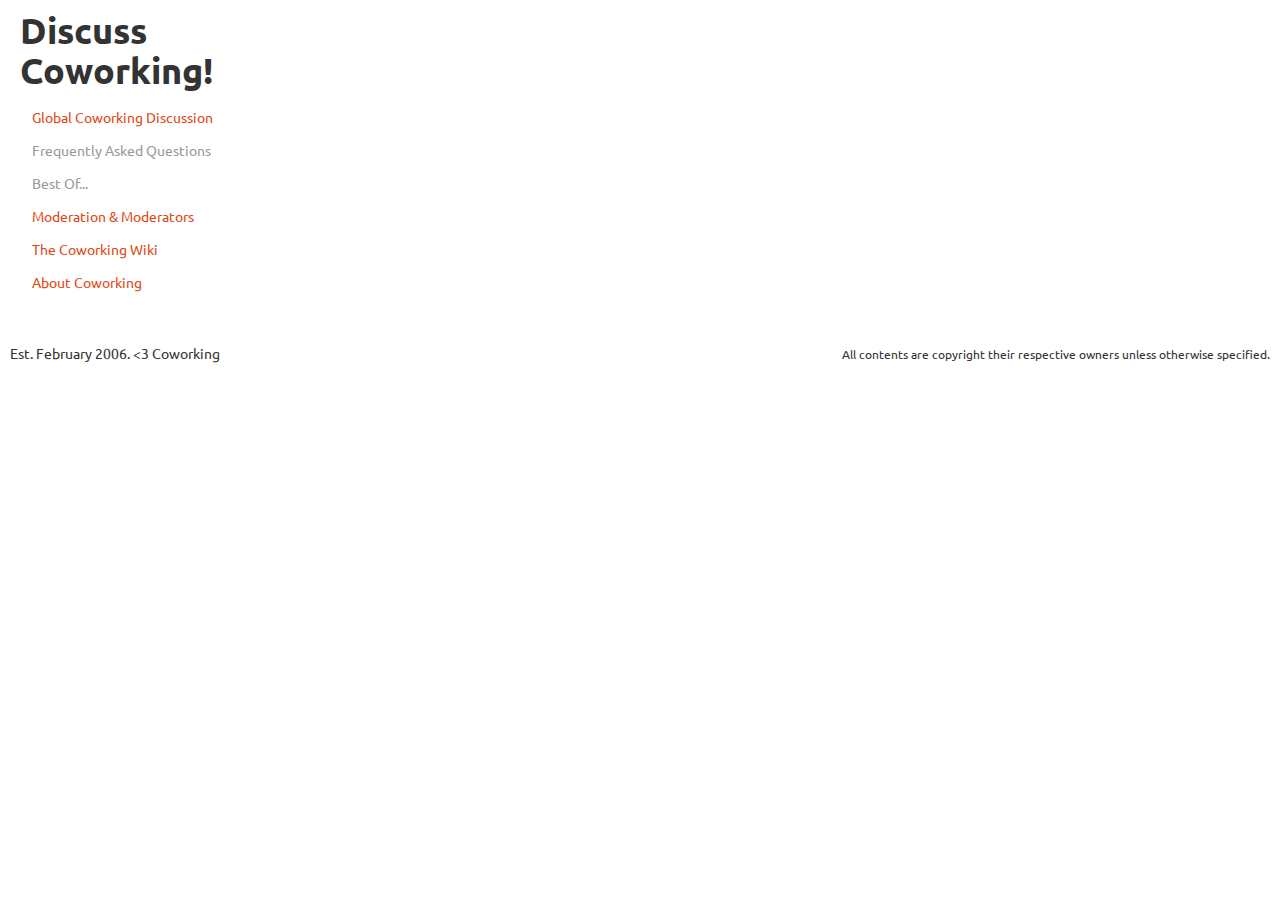
<file: index.html>
<!DOCTYPE html>
<html lang="en">
  <head>
    <meta charset="utf-8">
    <title>Discuss Coworking, Ask &amp; Answer Questions </title>
    <meta name="viewport" content="width=device-width, initial-scale=1.0">
    <meta name="description" content="How To Build Coworking Communities. How To Build Developer Communities. How to Build A Strong Community. I've started, grown, and studied communities that people love. I will teach you how.">
    <meta name="keywords" content="community building, community development, community growth, coworking community, coworking space, developer community, local community, online community">
    <meta name="author" content="Alex Hillman">
    <link rel="stylesheet" href="css/bootstrap.min.css" type="text/css" media="screen" title="no title" charset="utf-8">
    <!--[if lt IE 9]>
      <script src="http://html5shim.googlecode.com/svn/trunk/html5.js"></script>
    <![endif]-->
    <script src="//ajax.googleapis.com/ajax/libs/jquery/1.8.0/jquery.min.js"></script>
  </head>
  <body>
    <div class="container-fluid">
      <div class="row-fluid">
        <div class="span3 ">
          <h1>Discuss Coworking!</h1>
          <ul class="nav nav-pills nav-stacked">
            <li><a href="/">Global Coworking Discussion</a></li>
            <li class="disabled"><a href="javascript:alert('Coming Soon');return false;">Frequently Asked Questions</a></li>
            <li class="disabled"><a href="javascript:alert('Coming Soon');return false;">Best Of...</a></li>
            <li><a href="moderation.html">Moderation &amp; Moderators</a></li>
            <li><a href="http://wiki.coworking.com">The Coworking Wiki</a></li>
            <li><a href="http://coworking.com">About Coworking</a></li>
          </ul>
        </div>
        <div class="span9" style="height:95%">
          <iframe id="forum_embed"
            src="https://groups.google.com/forum/embed/?place=forum/coworking&showsearch=true&showpopout=true&showtabs=false#!forum/coworking"
            scrolling="no"
            frameborder="0"
            width="100%"
            height="100%">
          </iframe>
        </div>
      </div>
    </div>
    <footer>Est. February 2006. &lt;3 Coworking <span class="pull-right"><small>All contents are copyright their respective owners unless otherwise specified.</small></span></footer>
    <script src="/js/bootstrap.js" type="text/javascript" charset="utf-8"></script>
  </body>
</html>
</file>
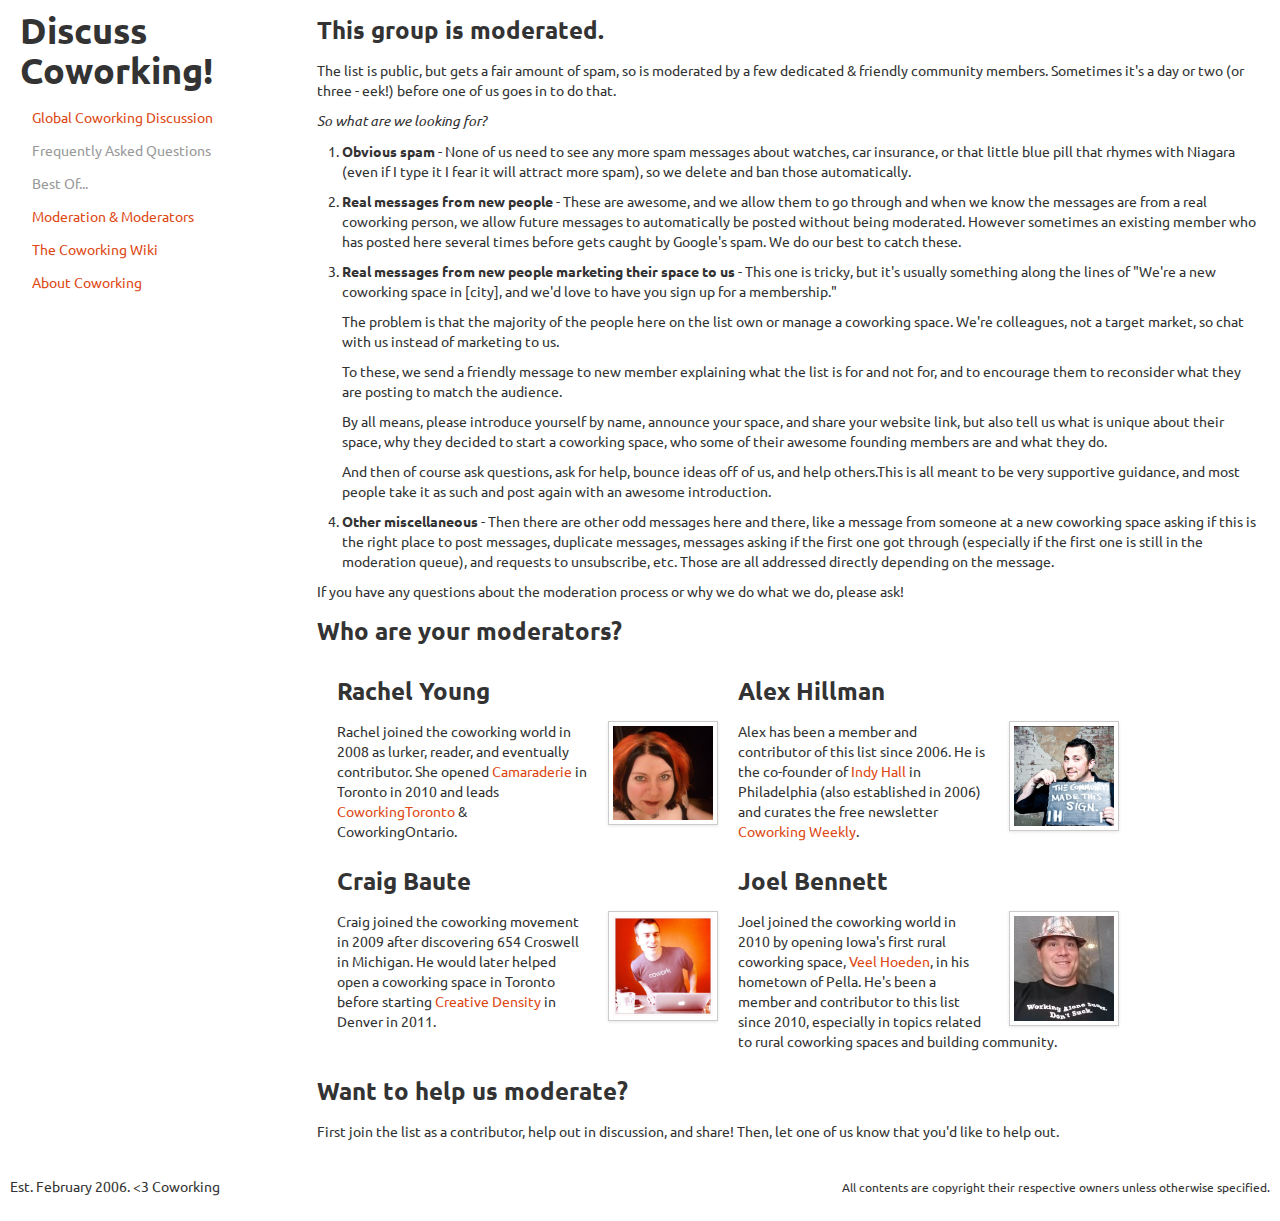
<file: moderation.html>
<!DOCTYPE html>
<html lang="en">
  <head>
    <meta charset="utf-8">
    <title>Discuss Coworking, Ask &amp; Answer Questions </title>
    <meta name="viewport" content="width=device-width, initial-scale=1.0">
    <meta name="description" content="How To Build Coworking Communities. How To Build Developer Communities. How to Build A Strong Community. I've started, grown, and studied communities that people love. I will teach you how.">
    <meta name="keywords" content="community building, community development, community growth, coworking community, coworking space, developer community, local community, online community">
    <meta name="author" content="Alex Hillman">
    <link rel="stylesheet" href="css/bootstrap.min.css" type="text/css" media="screen" title="no title" charset="utf-8">
    <!--[if lt IE 9]>
      <script src="http://html5shim.googlecode.com/svn/trunk/html5.js"></script>
    <![endif]-->
    <script src="//ajax.googleapis.com/ajax/libs/jquery/1.8.0/jquery.min.js"></script>
  </head>
  <body>
    <div class="container-fluid">
      <div class="row-fluid">
        <div class="span3 ">
          <h1>Discuss Coworking!</h1>
          <ul class="nav nav-pills nav-stacked">
            <li><a href="/">Global Coworking Discussion</a></li>
            <li class="disabled"><a href="javascript:alert('Coming Soon');return false;">Frequently Asked Questions</a></li>
            <li class="disabled"><a href="javascript:alert('Coming Soon');return false;">Best Of...</a></li>
            <li><a href="moderation.html">Moderation &amp; Moderators</a></li>
            <li><a href="http://wiki.coworking.com">The Coworking Wiki</a></li>
            <li><a href="http://coworking.com">About Coworking</a></li>
          </ul>
        </div>
        <div class="span9" style="height:95%">
          <div class="row">
            <h3>This group is moderated.</h3>
            <p>The list is public, but gets a fair amount of spam, so is moderated by a few dedicated &amp; friendly community members. Sometimes it's a day or two (or three - eek!) before one of us goes in to do that.</p>

            <p><em>So what are we looking for?</em></p>
            <ol>
              <li><p><strong>Obvious spam</strong> -  None of us need to see any more spam messages about watches, car insurance, or that little blue pill that rhymes with Niagara (even if I type it I fear it will attract more spam), so we delete and ban those automatically.</p></li>
              <li><p><strong>Real messages from new people</strong> - These are awesome, and we allow them to go through and when we know the messages are from a real coworking person, we allow future messages to automatically be posted without being moderated. However sometimes an existing member who has posted here several times before gets caught by Google's spam. We do our best to catch these.</p></li>
              <li><p><strong>Real messages from new people marketing their space to us</strong> - This one is tricky, but it's usually something along the lines of "We're a new coworking space in [city], and we'd love to have you sign up for a membership." </p>
                <p>The problem is that the majority of the people here on the list own or manage a coworking space. We're colleagues, not a target market, so chat with us instead of marketing to us.</p>
                <p>To these, we send a friendly message to new member explaining what the list is for and not for, and to encourage them to reconsider what they are posting to match the audience. </p>
                <p>By all means, please introduce yourself by name, announce your space, and share your website link, but also tell us what is unique about their space, why they decided to start a coworking space, who some of their awesome founding members are and what they do. </p>
                <p>And then of course ask questions, ask for help, bounce ideas off of us, and help others.This is all meant to be very supportive guidance, and most people take it as such and post again with an awesome introduction.</p></li>
                <li><p><strong>Other miscellaneous</strong> - Then there are other odd messages here and there, like a message from someone at a new coworking space asking if this is the right place to post messages, duplicate messages, messages asking if the first one got through (especially if the first one is still in the moderation queue), and requests to unsubscribe, etc. Those are all addressed  directly depending on the message.</p></li>
            </ol>
            <p>If you have any questions about the moderation process or why we do what we do, please ask!</p>
            <h3>Who are your moderators?</h3>
            <div class="span5">
              <h3>Rachel Young</h3>
              <img src="img/ruyoung.png" alt="Rachel Young" height="100" width="100" class="pull-right img-polaroid" style="margin-left:20px;"/>
              <p>Rachel joined the coworking world in 2008 as lurker, reader, and eventually contributor. She opened <a href="http://camaraderie.ca/" title="Camaraderie Coworking Inc — Work independently, not alone.">Camaraderie</a> in Toronto in 2010 and leads <a href="http://www.coworkingtoronto.ca/" title="About | Coworking Toronto">CoworkingToronto</a> &amp; CoworkingOntario.</p>
            </div>
            <div class="span5">
              <h3>Alex Hillman</h3>
              <img src="img/community-sign.jpg" alt="Alex Hillman" height="100" width="100" class="pull-right img-polaroid" style="margin-left:20px;"/>
              <p>Alex has been a member and contributor of this list since 2006. He is the co-founder of <a href="http://indyhall.org">Indy Hall</a> in Philadelphia (also established in 2006) and curates the free newsletter <a href="http://coworkingweekly.com">Coworking Weekly</a>.</p>
            </div>
			<div class="span5">
              <h3>Craig Baute</h3>
              <img src="img/craig.jpg" alt="Craig Baute" height="100" width="100" class="pull-right img-polaroid" style="margin-left:20px;"/>
              <p>Craig joined the coworking movement in 2009 after discovering 654 Croswell in Michigan. He would later helped open a coworking space in Toronto before starting <a href="http://densitycoworking.com/" title="Creative Density &#8211; Denver Coworking -">Creative Density</a> in Denver in 2011.</p>
            </div>
			<div class="span5">
              <h3>Joel Bennett</h3>
              <img src="img/joel.jpg" alt="Joel Bennett" height="100" width="100" class="pull-right img-polaroid" style="margin-left:20px;"/>
              <p>Joel joined the coworking world in 2010 by opening Iowa's first rural coworking space, <a href="http://veelhoeden.posterous.com/" title="Veel Hoeden - Where Many Hats Meet">Veel Hoeden</a>, in his hometown of Pella.  He's been a member and contributor to this list since 2010, especially in topics related to rural coworking spaces and building community.</p>
            </div>
          </div>
          <div class="row">
            <h3>Want to help us moderate?</h3>
            <p>First join the list as a contributor, help out in discussion, and share! Then, let one of us know that you'd like to help out.</p>

          </div>
        </div>
      </div>
    </div>
    <footer>Est. February 2006. &lt;3 Coworking <span class="pull-right"><small>All contents are copyright their respective owners unless otherwise specified.</small></span></footer>
    <script src="/js/bootstrap.js" type="text/javascript" charset="utf-8"></script>
  </body>
</html>
</file>
